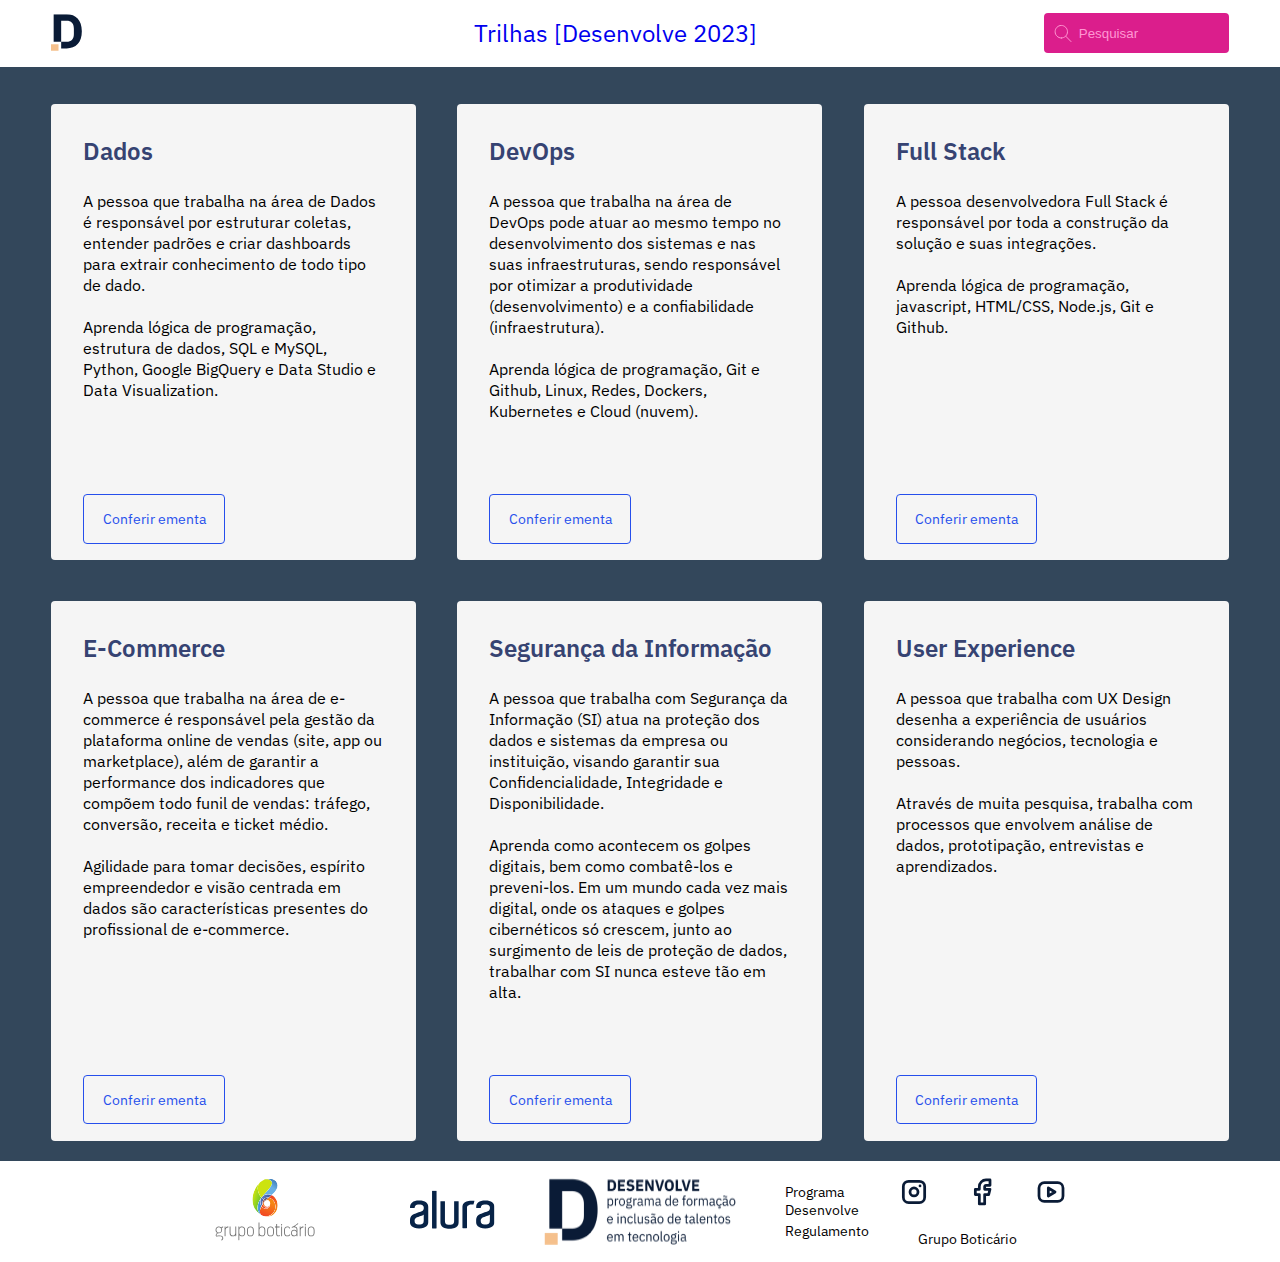
<file: Projeto - HTML e CSS/Index.html>
<!DOCTYPE html>
<html lang="pt-br">

<head>
    <meta charset="UTF-8">
    <meta http-equiv="X-UA-Compatible" content="IE=edge">
    <meta name="viewport" content="width=device-width initial-scale=1.0">
    <title>Trilhas Desenvolve [2023]</title>
    <link href="https://fonts.googleapis.com/css2?family=IBM+Plex+Sans:wght@400;700&display=swap" rel="stylesheet">
    <link rel="stylesheet" href="CSS/reset.css">
    <link rel="stylesheet" href="CSS/style.css">
</head>

<body>
    <header>
        <section class="container-header">
        <img src="Imagens/Desenvolve-Simples.svg" alt="Logo simplificada do programa Desenvolve.">
        <h1 class="titulo-principal">Trilhas [Desenvolve 2023]</h1>
        <label class="label-pesquisa-header">
            <img src="Imagens/Lupa.svg" alt="Ícone da lupa de pesquisa.">
            <input class="input-pesquisa-header" type="text" placeholder="Pesquisar">
        </label>
        </section>
    </header>

    <main>
        <nav>
            <ul class="lista-trilhas">
                <li class="unidade-lista">
                    <div><h2 class="titulo-trilhas">Dados</h2>
                    <p class="paragrafo-trilhas">A pessoa que trabalha na área de Dados é responsável por estruturar coletas, entender padrões e criar dashboards para extrair conhecimento de todo tipo de dado.</br></br>Aprenda lógica de programação, estrutura de dados, SQL e MySQL, Python, Google BigQuery e Data Studio e Data Visualization.</p></div>
                    <div><a class="botao-trilhas" href="#">Conferir ementa</a></div>
                </li>
                <li class="unidade-lista">
                    <div><h2 class="titulo-trilhas">DevOps</h2>
                    <p class="paragrafo-trilhas">A pessoa que trabalha na área de DevOps pode atuar ao mesmo tempo no desenvolvimento dos sistemas e nas suas infraestruturas, sendo responsável por otimizar a produtividade (desenvolvimento) e a confiabilidade (infraestrutura).</br></br>Aprenda lógica de programação, Git e Github, Linux, Redes, Dockers, Kubernetes e Cloud (nuvem).</p></div>
                    <div><a class="botao-trilhas" href="#">Conferir ementa</a></div>
                </li>
                <li class="unidade-lista">
                    <div><h2 class="titulo-trilhas">Full Stack</h2>
                    <p class="paragrafo-trilhas">A pessoa desenvolvedora Full Stack é responsável por toda a construção da solução e suas integrações.</br></br>Aprenda lógica de programação, javascript, HTML/CSS, Node.js, Git e Github.</p></div>
                    <div><a class="botao-trilhas" href="#">Conferir ementa</a></div>
                </li>
                <li class="unidade-lista">
                    <div><h2 class="titulo-trilhas">E-Commerce</h2>
                    <p class="paragrafo-trilhas">A pessoa que trabalha na área de e-commerce é responsável pela gestão da plataforma online de vendas (site, app ou marketplace), além de garantir a performance dos indicadores que compõem todo funil de vendas: tráfego, conversão, receita e ticket médio.</br></br>Agilidade para tomar decisões, espírito empreendedor e visão centrada em dados são características presentes do profissional de e-commerce.</p></div>
                    <div><a class="botao-trilhas" href="#">Conferir ementa</a></div>
                </li>
                <li class="unidade-lista">
                    <div><h2 class="titulo-trilhas">Segurança da Informação</h2>
                    <p class="paragrafo-trilhas">A pessoa que trabalha com Segurança da Informação (SI) atua na proteção dos dados e sistemas da empresa ou instituição, visando garantir sua Confidencialidade, Integridade e Disponibilidade.</br></br>Aprenda como acontecem os golpes digitais, bem como combatê-los e preveni-los. Em um mundo cada vez mais digital, onde os ataques e golpes cibernéticos só crescem, junto ao surgimento de leis de proteção de dados, trabalhar com SI nunca esteve tão em alta.</p></div>
                    <div><a class="botao-trilhas" href="#">Conferir ementa</a></div>
                </li>
                <li class="unidade-lista">
                    <div><h2 class="titulo-trilhas">User Experience</h2>
                    <p class="paragrafo-trilhas">A pessoa que trabalha com UX Design desenha a experiência de usuários considerando negócios, tecnologia e pessoas.</br></br>Através de muita pesquisa, trabalha com processos que envolvem análise de dados, prototipação, entrevistas e aprendizados.</p></div>
                    <div><a class="botao-trilhas" href="#">Conferir ementa</a></div>
                </li>
            </ul>
        </nav>
    </main>

    <footer>
        <div class="container-footer">
            <ul class="logos-footer">
                <li><a href="#"><img src="Imagens/Grupo-Boticário.svg" alt="Logo do Grupo Boticário"></a></li>
                <li><a href="#"><img src="Imagens/Alura.svg" alt="Logo da Alura"></a></li>
            </ul>
            <img src="Imagens/Desenvolve.png" alt="Logo do programa Desenvolve com o texto ao lado: Desenvolve programa de formação e inclusão de talentos em tecnologia">
            <div class="regulamentos-e-midias-footer">
                <ul class="regulamentos-footer">
                    <li><a href="#">Programa Desenvolve</a></li>
                    <li><a href="#">Regulamento</a></li>
                </ul>
                <section class="midias-footer">
                    <a href="#"><img src="Imagens/Instagram.svg" alt="Logo do Instagram"></a>
                    <a href="#"><img src="Imagens/Facebook.svg" alt="Logo do Facebook"></a>
                    <a href="#"><img src="Imagens/YouTube.svg" alt="Logo do Youtube"></a>
                    <a id="midia-footer-grupo-boticario" href="#">Grupo Boticário</a>
                </section>
            </div>
        </div>
    </footer>

</body>
</html>
</file>
<file: Projeto - HTML e CSS/CSS/style.css>
:root
    {--rosa-escuro: #DB1E8C;
    --rosa-claro: #FF97D3;
    --azul-escuro: #33475B;
    --azul-médio: #0000EE;
    --azul-claro: #264FEC;
    --azul-titulo-trilha: #364372;
    --branco: #FFFFFF;
    --branco-cinza: #F5F5F5;
    --preto: #000000;}

*
    {box-sizing: border-box}

body
    {background-color: var(--azul-escuro);
    font-family: 'IBM Plex Sans', sans-serif}

header
    {background-color: var(--branco);
    margin-bottom: 17px}

.container-header
    {justify-content: space-between;
    padding: 1.042% 16.667%;
    align-items: center;
    display: flex;
    margin: 0 auto}

.titulo-principal
    {color: var(--azul-médio);
    font-weight: 400;
    font-size: 24px;
    line-height: 31px;
    margin-left: 24.656%;
    margin-right: 15.841%}

.label-pesquisa-header
    {background-color: var(--rosa-escuro);
    width: 185px;    
    height: 40px;
    padding: 8px;
    border-radius: 4px;
    display: flex;
    align-items: center}

.input-pesquisa-header
    {background-color: transparent;
    width: 65px;    
    height: 16px;
    margin: 4px;
    border: none}

::placeholder
    {color: var(--rosa-claro)}

main
    {display: flex;
    justify-content: center}

.lista-trilhas
    {display: flex;
    flex-wrap: wrap;
    width: 66.666%;
    margin: 0 16.667%;
    margin-bottom: 6.382%}

.unidade-lista
    {width: 31.25%;
    margin: 1.563%;
    margin-bottom: 1.563%;
    padding: 32px;
    background-color: var(--branco-cinza);
    border-radius: 4px;
    display: flex;
    flex-direction: column;
    justify-content: space-between}

.unidade-lista:nth-child(3n)
    {margin-right: 0}

.unidade-lista:nth-child(3n+1)
    {margin-left: 0}

.titulo-trilhas
    {color: var(--azul-titulo-trilha);
    font-size: 24px;
    font-weight: 600;
    line-height: 31px;
    margin-bottom: 24px}

.paragrafo-trilhas
    {color: var(--preto);
    font-size: 16px;
    font-weight: 400;
    line-height: 21px;
    margin-bottom: 29.09%}

.botao-trilhas
    {color: var(--azul-claro);
    font-size: 14px;
    font-weight: 400;
    line-height: 18px;
    border: 1px solid var(--azul-claro);
    border-radius: 4px;
    padding: 14.74px 18.39px 14.74px 18.38px}

footer
    {background-color: var(--branco);
    align-items: center;
    display: flex}

.container-footer
    {width: 100%;
    padding: 1.055% 16.667%;
    display: flex;
    justify-content: space-between}

.logos-footer
    {display: flex;
    width: 16.6%;
    justify-content: space-between;
    align-items: center}

.regulamentos-e-midias-footer
    {width: 24.926%;
    display: flex;
    justify-content: space-between;
    font-size: 14px;
    line-height: 18px}

.regulamentos-footer
    {width: 42.94%;
    display: flex;
    flex-direction: column;
    justify-content: space-between;
    margin: 3.076% 0}

.midias-footer
    {width: 40.12%;
    align-items: center;
    display: flex;
    flex-wrap: wrap;
    justify-content: space-between}

#midia-footer-grupo-boticario
    {margin-left: 11.72%;
    margin-right: 10.94%;
    margin-top: 11.02%}



@media screen and (max-width: 1300px)
    {.container-header
        {padding: 1.042% 4%}

    .lista-trilhas
        {width: 92%;
        margin: 0 4%}

    .unidade-lista
        {width: 31%;
        margin: 1.75%;
        margin-bottom: 1.75%}

    .logos-footer
        {width: 33%}
    
    .regulamentos-e-midias-footer
        {width: 33%}
    
    .regulamentos-footer
        {width: 10%}
    
    .midias-footer
        {width: 60%}}



@media screen and (max-width: 800px)
    {.container-header
        {flex-direction: column}

    .titulo-principal
        {margin: 5% 0}

    .lista-trilhas
        {flex-direction: column;
        width: initial;
        margin: initial;
        margin-bottom: 2%}
    
    .unidade-lista
        {width: 100%;
        margin: initial;
        margin-bottom: 1%}
    
    .paragrafo-trilhas
        {margin-bottom: 10%}
    
    .container-footer
        {flex-direction: column;
        padding: 0;
        align-items: center}

    .logos-footer
        {width: 100%;
        justify-content: space-around;
        margin: 5%}

    .regulamentos-e-midias-footer
        {width: 100%;
        flex-direction: column;
        font-size: 20px;
        line-height: 30px}
    
    .regulamentos-footer
        {width: 100%;
        justify-content: space-around;
        align-items: center}
    
    .midias-footer
        {width: 100%;
        flex-direction: column}
    
    #midia-footer-grupo-boticario
        {margin-top: 0}}
</file>
